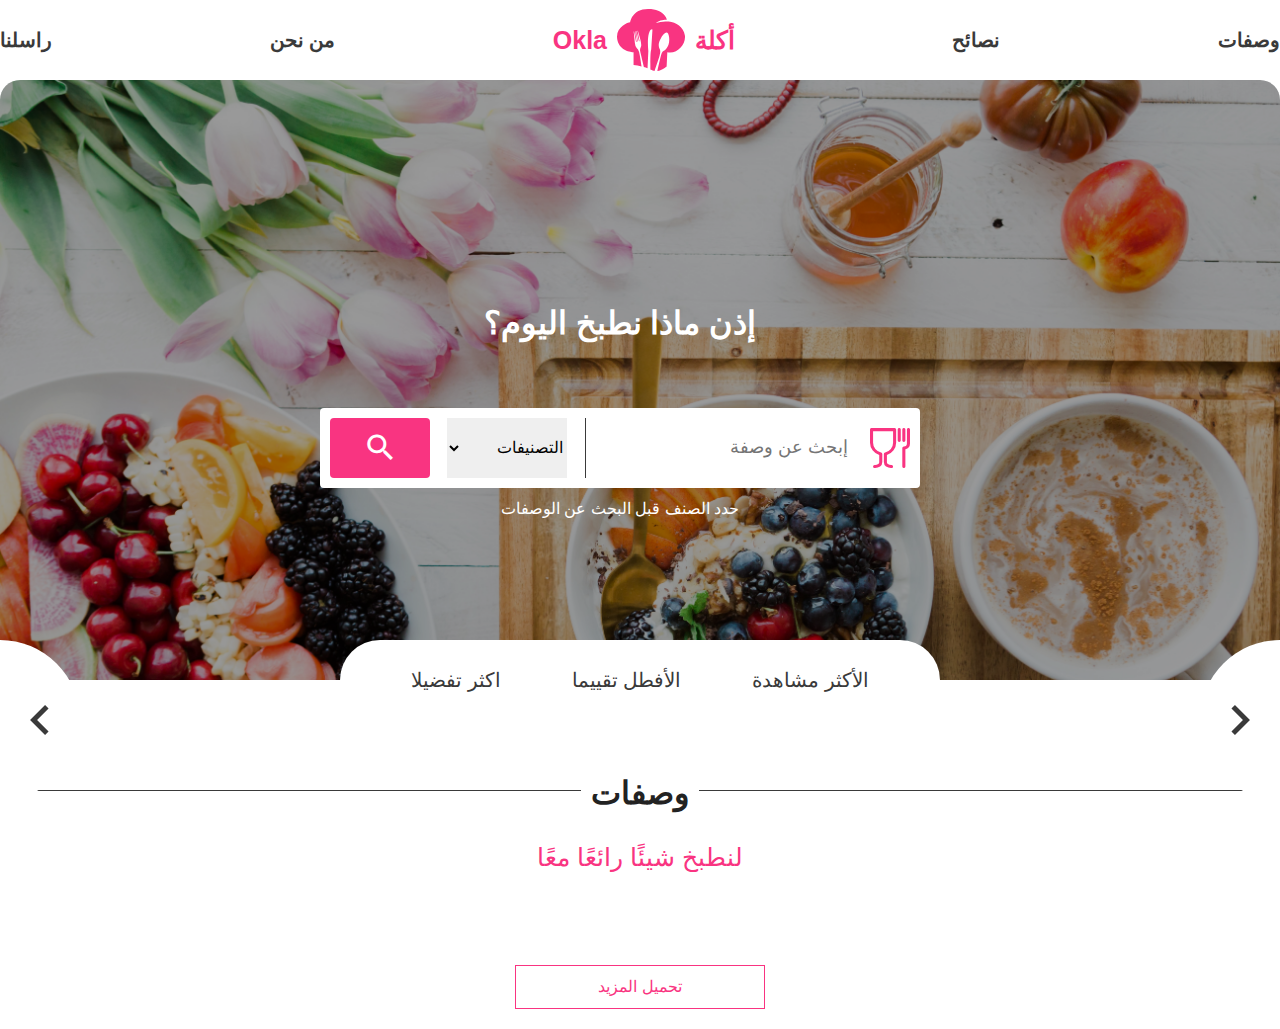
<file: index.html>
<!doctype html>
<html class="no-js" lang="ar" dir="rtl">

<head>
  <meta charset="utf-8">
  <title></title>
  <meta name="description" content="">
  <meta name="viewport" content="width=device-width, initial-scale=1">

  <link rel="manifest" href="site.webmanifest">
  <link rel="apple-touch-icon" href="icon.png">
  <!-- Place favicon.ico in the root directory -->

  <link rel="stylesheet" href="css/normalize.css">
  <link rel="stylesheet" href="css/main.css">
  <link href="https://fonts.googleapis.com/icon?family=Material+Icons" rel="stylesheet">
  <link rel="stylesheet" href="css/style.css">

  <meta name="theme-color" content="#fafafa">
</head>

<body>
  <!--[if IE]>
    <p class="browserupgrade">You are using an <strong>outdated</strong> browser. Please <a href="https://browsehappy.com/">upgrade your browser</a> to improve your experience and security.</p>
  <![endif]-->

  <!-- Add your site or application content here -->
  <header>
    <nav>
      <ul>
        <li>وصفات</li>
        <li>نصائح</li>
        <li class="logo">
          <span>أكلة</span>
          <span><img src="img/icon.svg" alt="okla-icon"></span>
          <span>Okla</span>
        </li>
        <li>من نحن</li>
        <li>راسلنا</li>
      </ul>
    </nav>
  </header>
  <section class="cover">
    <div class="container content-center">
      <h1>إذن ماذا نطبخ اليوم؟</h1>
      <div class="search">
        <div class="recipes icon">
          <img src="img/recipes-icon.svg">
        </div>
        <input type="text" placeholder=" إبحث عن وصفة">
        <div class="divider"></div>
        <select name="" id="">
          <option value="التصنيفات" selected disabled>التصنيفات</option>
          <option value=""></option>
          <option value=""></option>
        </select>
        <div class="search-btn content-center">
          <i class="material-icons">
            search
          </i>
        </div>
      </div>
      <p>حدد الصنف قبل البحث عن الوصفات</p>
    </div>
  </section>
  <section class="suggestions">
    <nav>
      <div class="item">الأكثر مشاهدة</div>
      <div class="item">الأفطل تقييما</div>
      <div class="item">اكثر تفضيلا</div>
    </nav>
    <div class="horizontal-scroll-era">
      <div class="right controler">
        <i class="material-icons">
          chevron_right
        </i>
      </div>
      <div class="left controler">
        <i class="material-icons">
          chevron_left
        </i>
      </div>
      <div class="data" id="recommendations"></div>
    </div>
  </section>
  <section class="recipes">
    <div class="title content-center">
      <hr>
      <h1>وصفات</h1>
    </div>
    <div class="description">
      <p>لنطبخ شيئًا رائعًا معًا</p>
    </div>
    <div class="filters" id="categories"></div>
    <div class="data-container" id="all_recipes">
      <!-- TODO: display all data here -->
    </div>
    <div class="load-more">تحميل المزيد</div>
  </section>
  <script src="js/vendor/modernizr-3.8.0.min.js"></script>
  <script src="https://code.jquery.com/jquery-3.4.1.min.js" integrity="sha256-CSXorXvZcTkaix6Yvo6HppcZGetbYMGWSFlBw8HfCJo=" crossorigin="anonymous"></script>
  <script>window.jQuery || document.write('<script src="js/vendor/jquery-3.4.1.min.js"><\/script>')</script>
  <script src="js/plugins.js"></script>
  <script src="js/main.js"></script>

  <!-- Google Analytics: change UA-XXXXX-Y to be your site's ID. -->
  <script>
    window.ga = function () { ga.q.push(arguments) }; ga.q = []; ga.l = +new Date;
    ga('create', 'UA-XXXXX-Y', 'auto'); ga('set','transport','beacon'); ga('send', 'pageview')
  </script>
  <script src="https://www.google-analytics.com/analytics.js" async></script>
</body>

</html>
</file>
<file: css/main.css>
/*! HTML5 Boilerplate v7.3.0 | MIT License | https://html5boilerplate.com/ */

/* main.css 2.0.0 | MIT License | https://github.com/h5bp/main.css#readme */
/*
 * What follows is the result of much research on cross-browser styling.
 * Credit left inline and big thanks to Nicolas Gallagher, Jonathan Neal,
 * Kroc Camen, and the H5BP dev community and team.
 */

/* ==========================================================================
   Base styles: opinionated defaults
   ========================================================================== */

html {
  color: #222;
  font-size: 1em;
  line-height: 1.4;
}

/*
 * Remove text-shadow in selection highlight:
 * https://twitter.com/miketaylr/status/12228805301
 *
 * Vendor-prefixed and regular ::selection selectors cannot be combined:
 * https://stackoverflow.com/a/16982510/7133471
 *
 * Customize the background color to match your design.
 */

::-moz-selection {
  background: #b3d4fc;
  text-shadow: none;
}

::selection {
  background: #b3d4fc;
  text-shadow: none;
}

/*
 * A better looking default horizontal rule
 */

hr {
  display: block;
  height: 1px;
  border: 0;
  border-top: 1px solid #ccc;
  margin: 1em 0;
  padding: 0;
}

/*
 * Remove the gap between audio, canvas, iframes,
 * images, videos and the bottom of their containers:
 * https://github.com/h5bp/html5-boilerplate/issues/440
 */

audio,
canvas,
iframe,
img,
svg,
video {
  vertical-align: middle;
}

/*
 * Remove default fieldset styles.
 */

fieldset {
  border: 0;
  margin: 0;
  padding: 0;
}

/*
 * Allow only vertical resizing of textareas.
 */

textarea {
  resize: vertical;
}

/* ==========================================================================
   Browser Upgrade Prompt
   ========================================================================== */

.browserupgrade {
  margin: 0.2em 0;
  background: #ccc;
  color: #000;
  padding: 0.2em 0;
}

/* ==========================================================================
   Author's custom styles
   ========================================================================== */

/* ==========================================================================
   Helper classes
   ========================================================================== */

/*
 * Hide visually and from screen readers
 */

.hidden {
  display: none !important;
}

/*
* Hide only visually, but have it available for screen readers:
* https://snook.ca/archives/html_and_css/hiding-content-for-accessibility
*
* 1. For long content, line feeds are not interpreted as spaces and small width
*    causes content to wrap 1 word per line:
*    https://medium.com/@jessebeach/beware-smushed-off-screen-accessible-text-5952a4c2cbfe
*/

.sr-only {
  border: 0;
  clip: rect(0, 0, 0, 0);
  height: 1px;
  margin: -1px;
  overflow: hidden;
  padding: 0;
  position: absolute;
  white-space: nowrap;
  width: 1px;
  /* 1 */
}

/*
* Extends the .sr-only class to allow the element
* to be focusable when navigated to via the keyboard:
* https://www.drupal.org/node/897638
*/

.sr-only.focusable:active,
.sr-only.focusable:focus {
  clip: auto;
  height: auto;
  margin: 0;
  overflow: visible;
  position: static;
  white-space: inherit;
  width: auto;
}

/*
* Hide visually and from screen readers, but maintain layout
*/

.invisible {
  visibility: hidden;
}

/*
* Clearfix: contain floats
*
* For modern browsers
* 1. The space content is one way to avoid an Opera bug when the
*    `contenteditable` attribute is included anywhere else in the document.
*    Otherwise it causes space to appear at the top and bottom of elements
*    that receive the `clearfix` class.
* 2. The use of `table` rather than `block` is only necessary if using
*    `:before` to contain the top-margins of child elements.
*/

.clearfix:before,
.clearfix:after {
  content: " ";
  /* 1 */
  display: table;
  /* 2 */
}

.clearfix:after {
  clear: both;
}

/* ==========================================================================
   EXAMPLE Media Queries for Responsive Design.
   These examples override the primary ('mobile first') styles.
   Modify as content requires.
   ========================================================================== */

@media only screen and (min-width: 35em) {
  /* Style adjustments for viewports that meet the condition */
}

@media print,
  (-webkit-min-device-pixel-ratio: 1.25),
  (min-resolution: 1.25dppx),
  (min-resolution: 120dpi) {
  /* Style adjustments for high resolution devices */
}

/* ==========================================================================
   Print styles.
   Inlined to avoid the additional HTTP request:
   https://www.phpied.com/delay-loading-your-print-css/
   ========================================================================== */

@media print {
  *,
  *:before,
  *:after {
    background: transparent !important;
    color: #000 !important;
    /* Black prints faster */
    box-shadow: none !important;
    text-shadow: none !important;
  }
  a,
  a:visited {
    text-decoration: underline;
  }
  a[href]:after {
    content: " (" attr(href) ")";
  }
  abbr[title]:after {
    content: " (" attr(title) ")";
  }
  /*
     * Don't show links that are fragment identifiers,
     * or use the `javascript:` pseudo protocol
     */
  a[href^="#"]:after,
  a[href^="javascript:"]:after {
    content: "";
  }
  pre {
    white-space: pre-wrap !important;
  }
  pre,
  blockquote {
    border: 1px solid #999;
    page-break-inside: avoid;
  }
  /*
     * Printing Tables:
     * https://web.archive.org/web/20180815150934/http://css-discuss.incutio.com/wiki/Printing_Tables
     */
  thead {
    display: table-header-group;
  }
  tr,
  img {
    page-break-inside: avoid;
  }
  p,
  h2,
  h3 {
    orphans: 3;
    widows: 3;
  }
  h2,
  h3 {
    page-break-after: avoid;
  }
}
</file>
<file: css/style.css>
@import url("https://fonts.googleapis.com/css?family=Cairo&display=swap");
body {
  width: 100%;
  max-width: 1366px;
  background: #ffffff;
  margin: 0 auto;
  position: relative;
}

* {
  margin: 0;
  padding: 0;
  -webkit-box-sizing: border-box;
          box-sizing: border-box;
  font-family: 'Almarai', sans-serif;
}

.O {
  position: absolute;
  top: 50%;
  left: 50%;
  -webkit-transform: translate(-50%, -50%);
          transform: translate(-50%, -50%);
}

.content-center {
  display: -webkit-box;
  display: -ms-flexbox;
  display: flex;
  -webkit-box-pack: center;
      -ms-flex-pack: center;
          justify-content: center;
  -webkit-box-align: center;
      -ms-flex-align: center;
          align-items: center;
}

.divider {
  width: 1px;
  height: 100%;
  background: #3a3a3a;
}

.H {
  display: none;
}

a {
  text-decoration: none;
  color: #2e43ff;
  cursor: pointer;
}

button:hover {
  cursor: pointer;
}

input,
select {
  outline: none;
}

body::-webkit-scrollbar,
.scroll::-webkit-scrollbar {
  width: 10px;
  background: #000;
}

body::-webkit-scrollbar-track,
.scroll::-webkit-scrollbar-track {
  -webkit-box-shadow: inset 0px 0px 6px rgba(0, 0, 0, 0.3);
  background-color: #f5f5f5;
}

body::-webkit-scrollbar-thumb,
.scroll::-webkit-scrollbar-thumb {
  background-color: #F93481;
}

.recipe-post {
  min-width: 250px;
  width: 250px;
  height: 350px;
  background: #FFFFFF;
  margin: 0 20px;
  border-radius: 4px 4px 0 0;
  overflow: hidden;
  -ms-grid-column-align: center;
      justify-self: center;
}

.recipe-post:hover {
  cursor: pointer;
}

.recipe-post .thumbnail {
  width: 100%;
  height: 250px;
  position: relative;
  overflow: hidden;
}

.recipe-post .thumbnail img {
  -o-object-fit: cover;
     object-fit: cover;
  width: 100%;
  height: 100%;
}

.recipe-post .thumbnail::before {
  content: '';
  width: 100%;
  height: 100%;
  position: absolute;
  background-image: -webkit-gradient(linear, left top, left bottom, from(transparent), to(white));
  background-image: linear-gradient(to bottom, transparent, white);
}

.recipe-post .thumbnail .fav-icon {
  width: 40px;
  height: 40px;
  background: #F93481;
  border-radius: 40px;
  position: absolute;
  top: 10px;
  right: 10px;
}

.recipe-post .thumbnail .fav-icon i {
  color: #FFFFFF;
}

.recipe-post .thumbnail .data-title {
  position: absolute;
  bottom: 10px;
  width: 100%;
  text-align: center;
  font-size: 20px;
  font-weight: bold;
  color: #FF5722;
}

.recipe-post .description {
  height: 50px;
  line-height: 27px;
  color: #616161;
}

.recipe-post .data {
  width: 100%;
  display: -webkit-box;
  display: -ms-flexbox;
  display: flex;
  -webkit-box-pack: space-evenly;
      -ms-flex-pack: space-evenly;
          justify-content: space-evenly;
  -webkit-box-align: center;
      -ms-flex-align: center;
          align-items: center;
  margin-bottom: 10px;
  color: #3a3a3a;
  font-size: 14px;
  opacity: .6;
}

.recipe-post .data > div {
  width: 50%;
  height: 60px;
  display: -webkit-box;
  display: -ms-flexbox;
  display: flex;
  -webkit-box-align: center;
      -ms-flex-align: center;
          align-items: center;
}

.recipe-post .data .icon {
  display: -webkit-box;
  display: -ms-flexbox;
  display: flex;
}

.recipe-post .data .icon i {
  font-size: 16px;
}

header {
  background: #FFFFFF;
  height: 80px;
  width: 100%;
  display: -webkit-box;
  display: -ms-flexbox;
  display: flex;
  -webkit-box-align: center;
      -ms-flex-align: center;
          align-items: center;
}

header nav {
  width: 100%;
}

header nav ul {
  display: -webkit-box;
  display: -ms-flexbox;
  display: flex;
  -webkit-box-pack: justify;
      -ms-flex-pack: justify;
          justify-content: space-between;
  -webkit-box-align: center;
      -ms-flex-align: center;
          align-items: center;
  list-style: none;
  font-size: 20px;
  font-weight: bold;
  color: #3a3a3a;
}

header nav ul li.logo {
  display: -webkit-box;
  display: -ms-flexbox;
  display: flex;
  -webkit-box-pack: justify;
      -ms-flex-pack: justify;
          justify-content: space-between;
  -webkit-box-align: center;
      -ms-flex-align: center;
          align-items: center;
}

header nav ul li.logo span {
  color: #F93481;
  font-weight: bolder;
  font-size: 25px;
}

header nav ul li.logo img {
  margin: 0 10px;
}

section.suggestions {
  width: 100%;
}

section.suggestions nav {
  background: #FFFFFF;
  width: 600px;
  height: 80px;
  border-radius: 80px;
  position: relative;
  display: -webkit-box;
  display: -ms-flexbox;
  display: flex;
  -webkit-box-pack: space-evenly;
      -ms-flex-pack: space-evenly;
          justify-content: space-evenly;
  -webkit-box-align: center;
      -ms-flex-align: center;
          align-items: center;
  font-size: 20px;
  color: #3a3a3a;
  margin: -40px auto 0 auto;
}

section.suggestions .horizontal-scroll-era {
  width: 100%;
  position: relative;
}

section.suggestions .horizontal-scroll-era .controler {
  position: absolute;
  z-index: 2;
  height: 160px;
  width: 80px;
  background: #FFFFFF;
  display: -webkit-box;
  display: -ms-flexbox;
  display: flex;
  -webkit-box-pack: center;
      -ms-flex-pack: center;
          justify-content: center;
  -webkit-box-align: center;
      -ms-flex-align: center;
          align-items: center;
  top: 50%;
  -webkit-transform: translateY(-50%);
          transform: translateY(-50%);
}

section.suggestions .horizontal-scroll-era .controler i {
  font-size: 60px;
  color: #3a3a3a;
}

section.suggestions .horizontal-scroll-era .controler.left {
  left: 0;
  border-bottom-right-radius: 160px;
  border-top-right-radius: 160px;
}

section.suggestions .horizontal-scroll-era .controler.right {
  right: 0;
  border-bottom-left-radius: 160px;
  border-top-left-radius: 160px;
}

section.suggestions .horizontal-scroll-era .data {
  display: -webkit-box;
  display: -ms-flexbox;
  display: flex;
  overflow-x: auto;
  position: relative;
}

section.suggestions .horizontal-scroll-era .data::-webkit-scrollbar {
  display: none;
}

section.cover {
  height: 600px;
  background-image: url("../img/bg.jpg");
  background-size: cover;
  position: relative;
  overflow: hidden;
  border-radius: 20px;
  padding: 20px;
}

section.cover::before {
  content: '';
  width: 100%;
  height: 100%;
  background: rgba(0, 0, 0, 0.397);
  position: absolute;
  top: 0;
  left: 0;
  z-index: 0;
}

section.cover .container {
  width: 100%;
  height: 100%;
  position: absolute;
  -webkit-box-orient: vertical;
  -webkit-box-direction: normal;
      -ms-flex-direction: column;
          flex-direction: column;
  color: #ffffff;
}

section.cover .container .search {
  width: 600px;
  height: 80px;
  background: white;
  display: -webkit-box;
  display: -ms-flexbox;
  display: flex;
  -webkit-box-pack: justify;
      -ms-flex-pack: justify;
          justify-content: space-between;
  -webkit-box-align: center;
      -ms-flex-align: center;
          align-items: center;
  overflow: hidden;
  border-radius: 4px;
  padding: 10px;
  margin: 40px 0 10px 0;
}

section.cover .container .search .search-btn {
  background: #F93481;
  width: 100px;
  height: 100%;
  border-radius: 4px;
}

section.cover .container .search .search-btn i {
  font-size: 35px;
}

section.cover .container .search select {
  width: 120px;
  height: 100%;
  border: none;
}

section.cover .container .search input {
  width: 250px;
  height: 100%;
  border: none;
  font-size: 18px;
}

section.recipes {
  padding: 20px;
}

section.recipes .title {
  height: 100px;
  position: relative;
}

section.recipes .title h1 {
  background: #FFFFFF;
  padding: 0 10px;
  position: absolute;
  top: 10px;
}

section.recipes .title hr {
  width: 100%;
  border: none;
  height: 1px;
  background: #3a3a3a;
}

section.recipes .description {
  height: 60px;
}

section.recipes .description p {
  text-align: center;
  font-size: 25px;
  color: #F93481;
}

section.recipes .filters {
  margin-bottom: 25px;
  display: -webkit-box;
  display: -ms-flexbox;
  display: flex;
  width: 100%;
  -webkit-box-pack: space-evenly;
      -ms-flex-pack: space-evenly;
          justify-content: space-evenly;
}

section.recipes .filters .item {
  background: #F93481;
  color: white;
  padding: 10px 15px;
  border-radius: 50px;
}

section.recipes .data-container {
  padding: 20px;
  display: -ms-grid;
  display: grid;
  -ms-grid-columns: (1fr)[4];
      grid-template-columns: repeat(4, 1fr);
}

section.recipes .load-more {
  border: 1px solid #F93481;
  padding: 10px 15px;
  margin: 0 auto;
  width: 250px;
  text-align: center;
  color: #F93481;
}
/*# sourceMappingURL=style.css.map */
</file>
